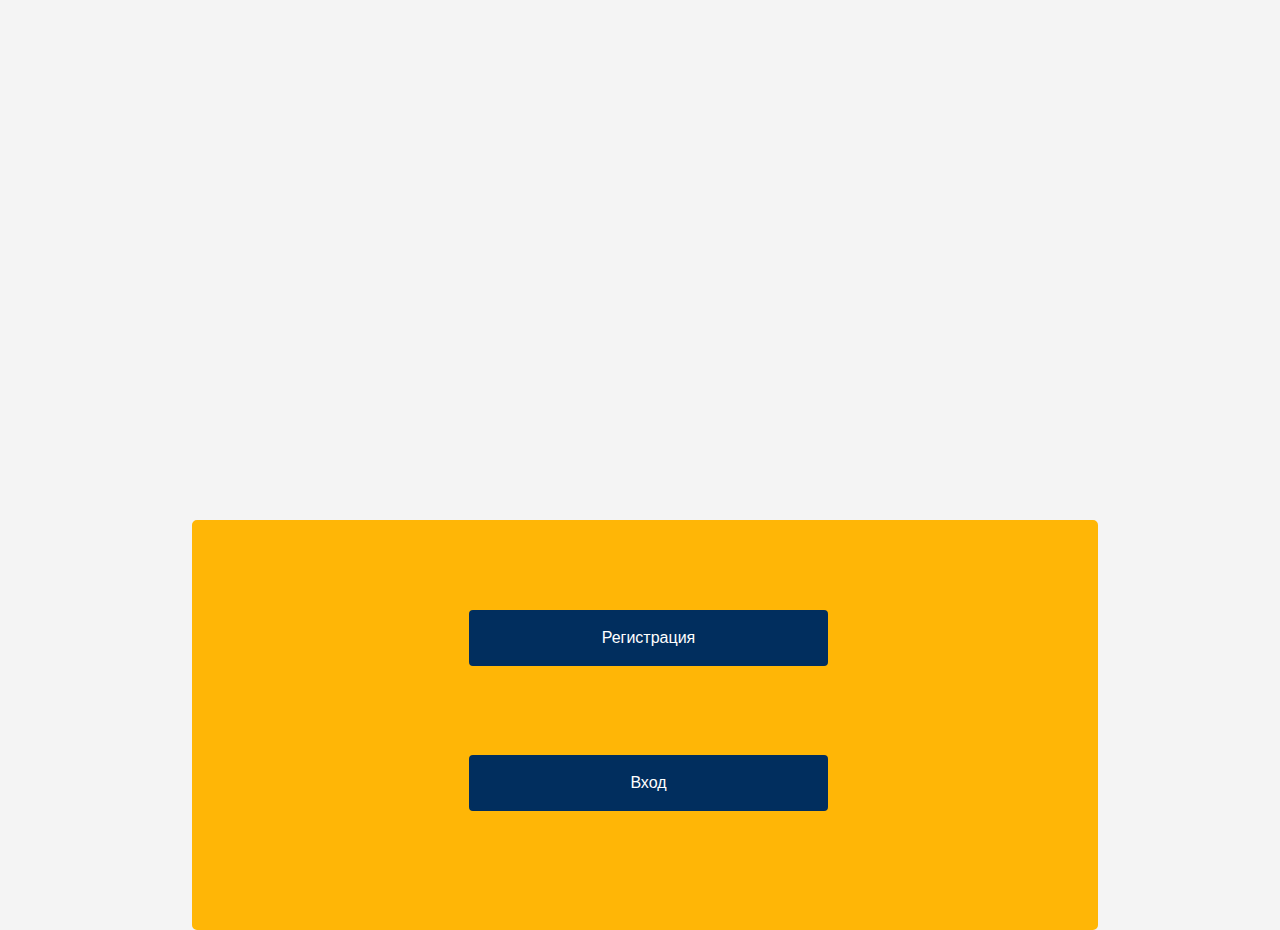
<file: 17621659/src/main/webapp/index.html>
<!DOCTYPE html>
<html>
<head>
<meta charset="UTF-8">
 <link rel="stylesheet" href="style/main.css">
	<link rel="stylesheet" href="style/style.css">
	<link rel="stylesheet" href="style/design.css">
<title>Welcome</title>
</head>
<body style="background-color:#f4f4f4;">

<div class="ContainerLogin" >
		<div style="padding-bottom:75px"></div>
		<center><font  style="font-size:15px;" color=#012e5e>
		<form action="Registration.html">
		<button class="button" type="submit ">Регистрация</button>
		</form>
		
		<div style="padding-bottom:75px"></div>
		<center><font  style="font-size:15px;" color=#012e5e>
		<form action="Login.html">
		<button class="button" type="submit ">Вход</button>
		</form>		
</div>
</body>
</html>
</file>
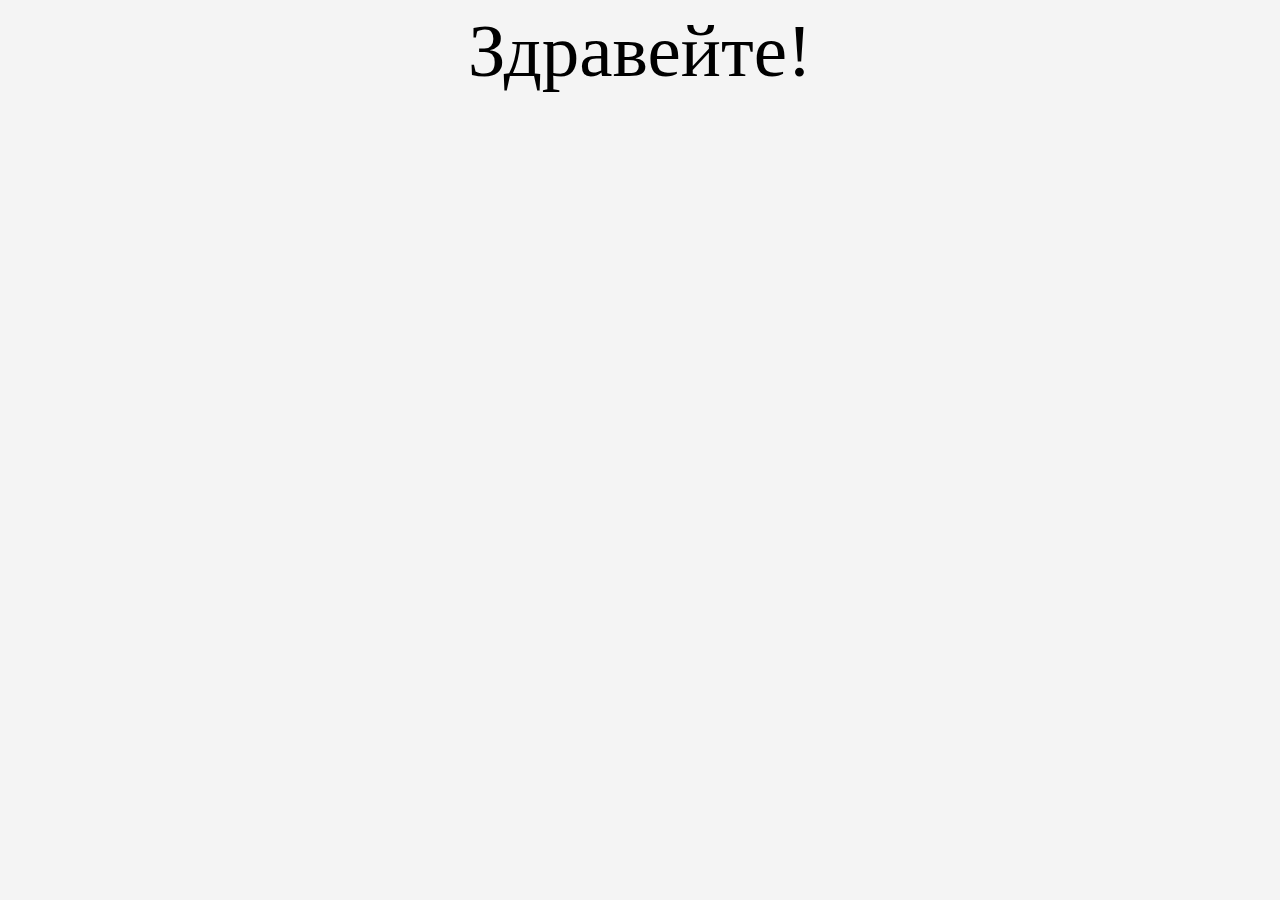
<file: 17621659/src/main/webapp/Hello.html>
<!DOCTYPE html>
<html lang="en">
<title>Welcome</title>
<head>
  <meta charset="utf-8">
</head>
<body style="background-color:#f4f4f4;">
<font  style="font-size:75px;"><center>Здравейте!</font></center>
</body>
</html>
</file>
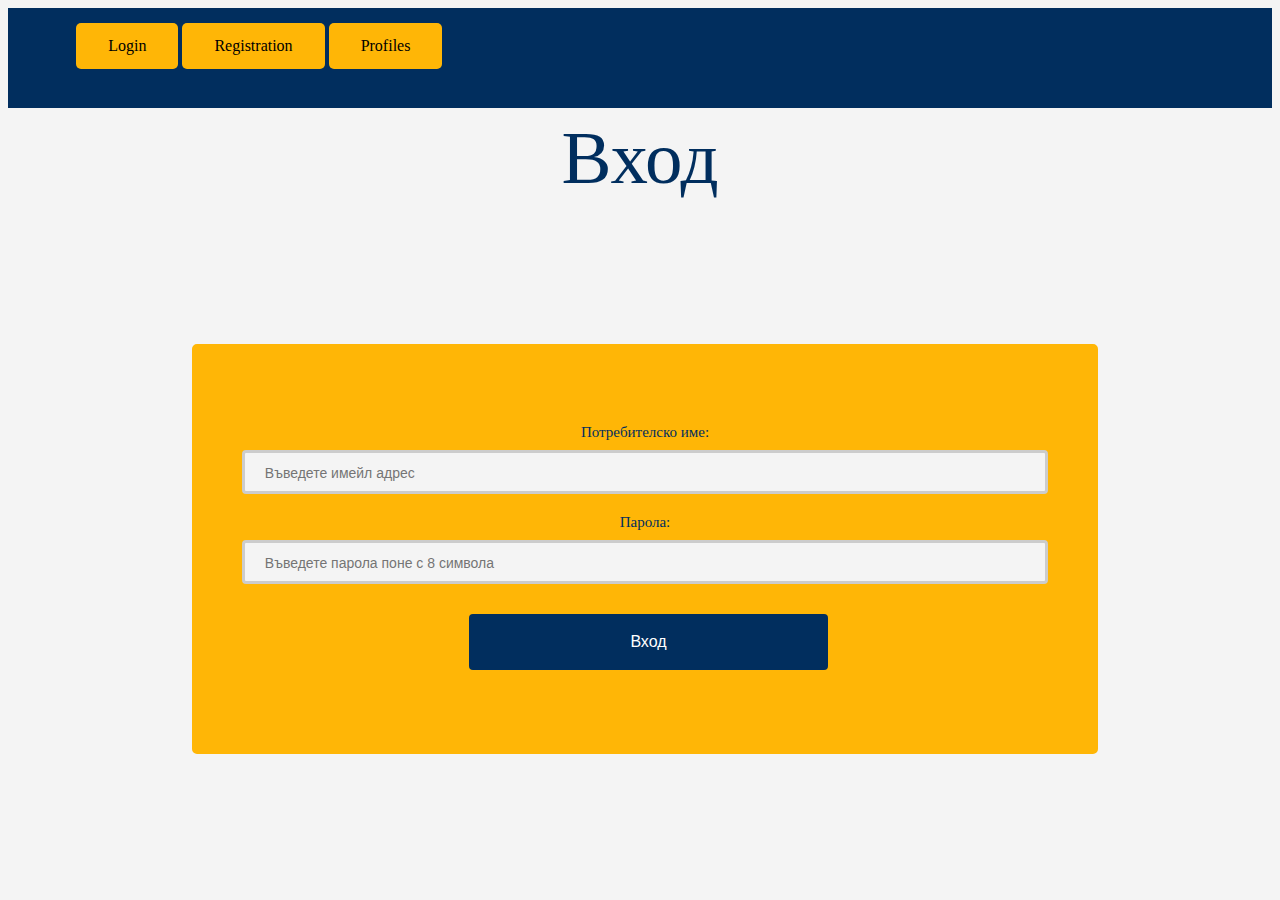
<file: 17621659/src/main/webapp/Login.html>
<!DOCTYPE html>
<html lang="bg">
<head>
  <title>Login</title>
  <meta charset="utf-8">
  <link rel="stylesheet" href="style/design.css" type="text/css" >
   <link rel="stylesheet" href="style/style.css" type="text/css" >
    <link rel="stylesheet" href="style/main.css" type="text/css" >
</head>

<body style="background-color:#f4f4f4;" LINK="#FFFFFF" VLINK= "#FFFFFF" ALINK="#FFFFFF">
<div class="header">
		<div class="headerLinkProfiles">
			<a href="Login.html" class="buttonHeader">Login</a>
			<a href="Registration.html" class="buttonHeader">Registration</a>		
			<a href="Login.jsp" class="buttonHeader" name="button">Profiles</a>		
	</div>
</div>
<div class="ContainerMain">
<div align="center">
<div style="padding-bottom:70px"></div>	
<font  style="font-size:75px"; color="#012e5e";>Вход</font>
	<div class="ContainerLogin" >
		<form action="Login" method="post">
			 <div style="padding-bottom:75px;"></div>
			 
			 <center><font  style="font-size:15px;" color=#012e5e>Потребителско име:</font></center>
			 <input type="text" id="name" name="name" placeholder="Въведете имейл адрес">
			 
			 <center><font  style="font-size:15px;" color=#012e5e>Парола:</font></center>
			 <input type="password" id="password" name="password" placeholder="Въведете парола поне с 8 символа" >
			 
	   		 <button class="button">Вход</button>
		</form>
	</div>
</div>
</div>
</body>
</html>
</file>
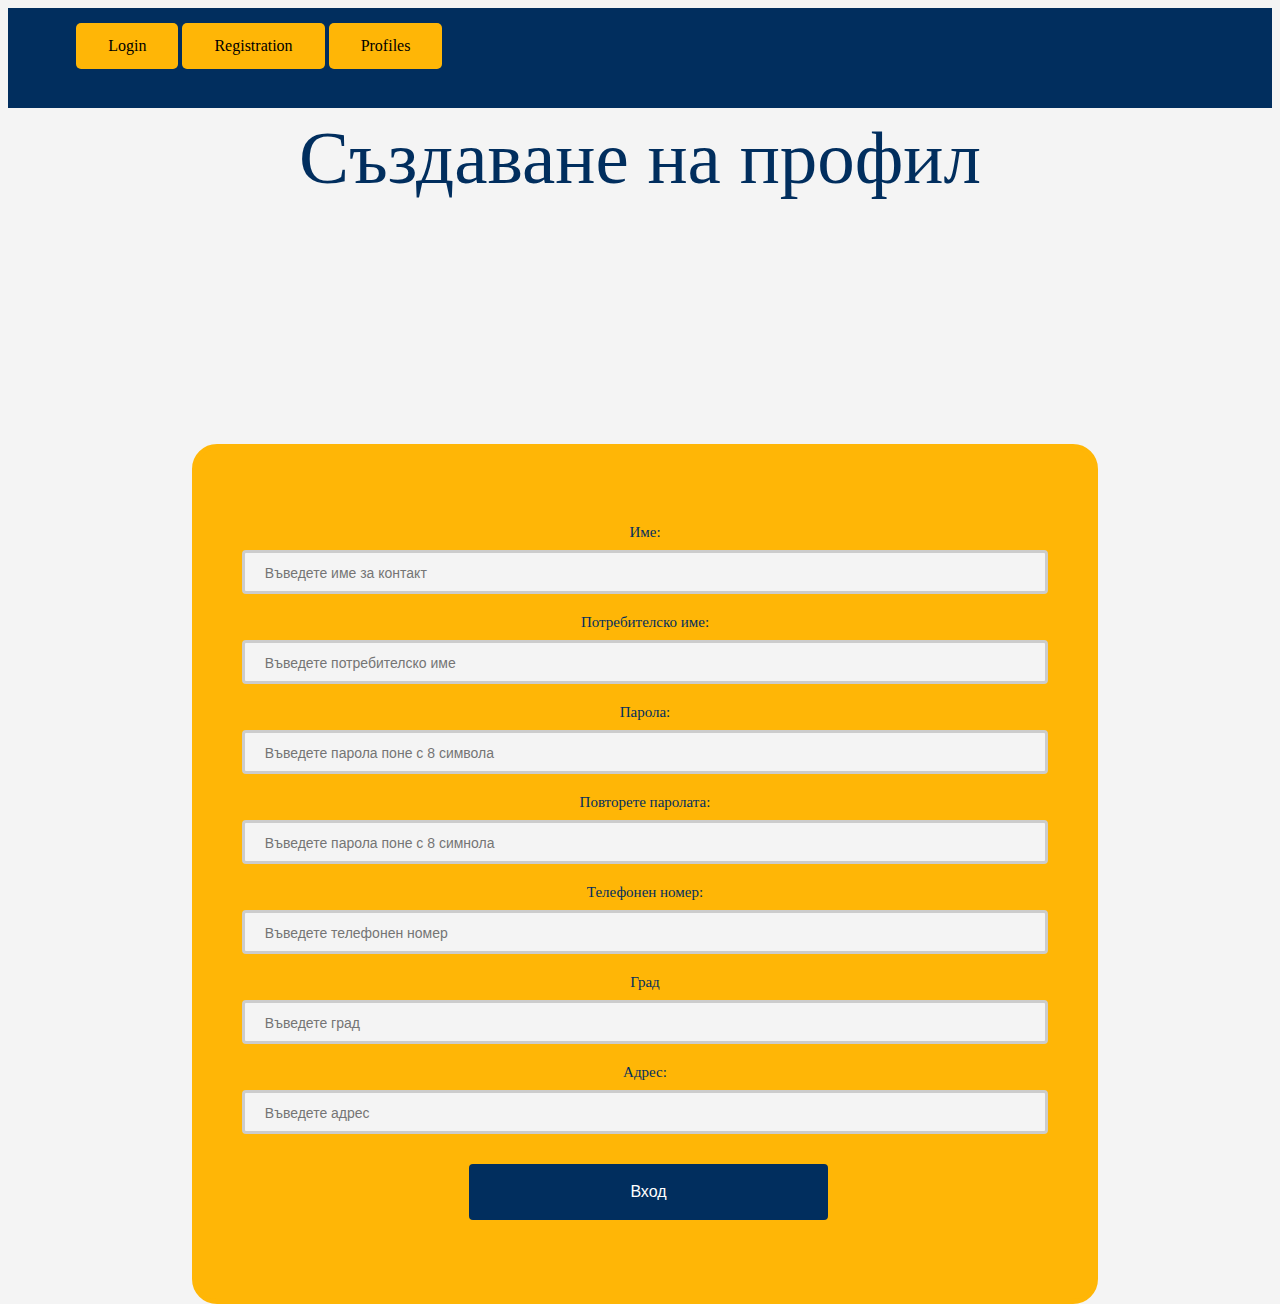
<file: 17621659/src/main/webapp/Registration.html>
<!DOCTYPE html>
<html lang="en">
<head>
  <title>Registration</title>
  <meta charset="utf-8">
  <link rel="stylesheet" href="style/design.css" type="text/css" >
   <link rel="stylesheet" href="style/style.css" type="text/css" >
    <link rel="stylesheet" href="style/main.css" type="text/css" >
</head>

<body style="background-color:#f4f4f4;" LINK="#FFFFFF" VLINK= "#FFFFFF" ALINK="#FFFFFF">
<div class="header">
   	<div class="headerLinkProfiles">
			<a href="Login.html" class="buttonHeader">Login</a>
			<a href="Registration.html" class="buttonHeader">Registration</a>	
			<a href="Login.jsp" class="buttonHeader" name="button">Profiles</a>			
   </div>
</div>
<div class="ContainerMain">
	<div align="center">	
	<div style="padding-bottom:70px"></div>	
		<font  style="font-size:75px;"  color=#012e5e>Създаване на профил</font>
		<div class="ContainerRegister" >
			<form method="post" action="Registration">
			  <div style="padding-bottom:75px"></div>
			  <center><font  style="font-size:15px;" color=#012e5e>Име:</font></center>			  
			  <input type="text" id="name" name="name" placeholder="Въведете име за контакт" >
			  
			  <center><font  style="font-size:15px;" color=#012e5e>Потребителско име:</font></center>			  
			  <input type="text" id="email" name="username" placeholder="Въведете потребителско име" >
			 
			  <center><font  style="font-size:15px;" color=#012e5e>Парола:</font></center>
			  <input type="password" id="password1" name="password1" placeholder="Въведете парола поне с 8 символа">			  
			  
			  <center><font  style="font-size:15px;" color=#012e5e>Повторете паролата:</font></center>
			  <input type="password" id="password2" name="password2" placeholder="Въведете парола поне с 8 симнола">
	   		  
	   		  <center><font  style="font-size:15px;" color=#012e5e>Телефонен номер:</font></center>
              <input type="text" id="phone" name="phone" placeholder="Въведете телефонен номер" >
              
              <center><font  style="font-size:15px;" color=#012e5e>Град</font></center>
              <input type="text" id="city" name="city" placeholder="Въведете град" >
              
              <center><font  style="font-size:15px;" color=#012e5e>Адрес:</font></center>
              <input type="text" id="address" name="address" placeholder="Въведете адрес">
              
	   		  <button class="button">Вход</button>
			</form>
		</div>
	</div>
</div>
</body>
</html>
</file>
<file: 17621659/src/main/webapp/style/main.css>
.containerMain {
  width: 100%;
  height: 1600px;
  background-color: #ccc;
}

.header {
  width: 100%;
  height: 100px;
  background-color: #012e5e;
  z-index: -1;
}

.containerInfo {
  position: relative;
  width: 70%;
  height: 300px;
  
  margin-top: 20px;
  margin-left: 15%;
}

.containerInfoText {
  position: absolute;
  width: 50%;
  height: 300px;
  margin-left: 35%;
  margin-top: -300px;
}

h1 {
  font-size:200%;
  color: #012e5e;
}

h2 {
  font-size:90%;
  color: #012e5e;
}

h3 {
  font-size:130%;
  color: #012e5e;
}

h4 {
  font-size:130%;
  color: #ffb606;
}

body {
    line-height: 1;
}

.containerSkills{
  position: absolute;
  width: 80%;
  height: 700px;
  margin-left: 10%;
  background-color: white;
  border-radius: 20px;
}

.containerSkillsProfile{
  position: absolute;
  width: 80%;
  height: 500px;
  margin-left: 10%;
  background-color: white;
  border-radius: 20px;
}

.containerSkillsLeft{
  position: absolute;
  width: 35%;
  height: 400px;
  background-color: white;
  border-radius: 20px;
  padding-left: 50px;
}

.containerSkillsRight{
  position: absolute;
  width: 40%;
  height: 400px;
  margin-left: 60%;
  background-color: white;
  border-radius: 20px;
}


.lineJava {
    background: #ffb606;
    position:relative;
    height:4px;
}
.lineJava:before {
    content:'';
    background: #012e5e;
    width:70%;
    height:4px;
    position:absolute;    
}

.lineHtml {
    background: #ffb606;
    position:relative;
    height:4px;
}
.lineHtml:before {
    content:'';
    background: #012e5e;
    width:50%;
    height:4px;
    position:absolute;    
}

.lineCSS {
    background: #ffb606;
    position:relative;
    height:4px;
}
.lineCSS:before {
    content:'';
    background: #012e5e;
    width:20%;
    height:4px;
    position:absolute;    
}

.lineJavaScript {
    background: #ffb606;
    position:relative;
    height:4px;
}
.lineJavaScript:before {
    content:'';
    background: #012e5e;
    width:35%;
    height:4px;
    position:absolute;    
}

.containerContacts{
  position: absolute;
  width: 80%;
  height: 200px;
  margin-left: 10%;
  background-color: white;
  border-radius: 20px;
}

.containerContactsLeft{
  position: absolute;
  width: 35%;
  height: 200px;
  background-color: white;
  border-radius: 20px;
  padding-left: 50px;
}

.containerContactsRight{
  position: absolute;
  width: 40%;
  height: 200px;
  margin-left: 60%;
  background-color: white;
  border-radius: 20px;
}

.headerBot {
  width: 100%;
  height: 150px;
  background-color: #012e5e;
  margin-top: 150px;
}


.containerContacts2{
  position: absolute;
  width: 80%;
  height: 400px;
  margin-left: 10%;
  background-color: white;
  border-radius: 20px;
}

.headerBotLogin {
  width: 100%;
  height: 150px;
  background-color: #012e5e;
  margin-top: 850px;
}

.headerLink {
  padding-top: 20px;
  width: 370px;
  height: 50px;
  background-color: #012e5e;
  margin-left: 15%;
  border: 5px solid #012e5e;
}



.headerBotRegistration {
  width: 100%;
  height: 150px;
  background-color: #012e5e;
  margin-top: 1500px;
}

.buttonHeaderLogin{
	padding-left: 20px;
	padding-top: 10px;
	width: 65px;
	height: 30px;
	background-color: #ffb606;
	z-index: 1;
	border-radius: 5px;
}

.buttonHeaderRegistration{
	padding-left: 20px;
	padding-top: 10px;
	width: 105px;
	height: 30px;
	background-color: #ffb606;
	z-index: 1;
	border-radius: 5px;
	margin-left: 105px;
	margin-top: -40px;

}

.buttonHeaderpProfiles{
	padding-left: 20px;
	padding-top: 10px;
	width: 75px;
	height: 30px;
	background-color: #ffb606;
	z-index: 1;
	border-radius: 5px;
	margin-left: 250px;
	margin-top: -40px;
}
</file>
<file: 17621659/src/main/webapp/style/style.css>
.ContainerMain { 
  position: absolute;
  width: 100%;
  left: 0;
  top: 0;
  margin-top: 50px;
}

.ContainerLogin { 
  position: absolute;
  border-style: solid;
  border-width: 5px;
  border-radius: 5px;
  left: 15%;
  top: 30%;
  width: 70%;
  height: 400px;
  border-color: #ffb606;
  margin-top: 250px;
  background-color: #ffb606;
}

.ContainerRegister { 
  position: absolute;
  border-style: solid;
  border-width: 5px;
  border-radius: 25px;
  left: 15%;
  top: 30%;
  width: 70%;
  height: 850px;
  border-color: #ffb606;
  margin-top: 350px;
  background-color: #ffb606;
}


#TitleFont {
font-family: Georgia, serif;
font-size: 14px;
letter-spacing: 2px;
word-spacing: 2px;
color: #555;
font-weight: normal;
text-decoration: none;
font-style: normal;
font-variant: normal;
text-transform: none;
margin-left: 20%;
}



/* за формуляра*/
  input[type=text] {
    width: 90%;
    padding: 12px 20px;
    margin: 10px 100px;
    box-sizing: border-box;
    border: 3px solid #ccc;
    border-radius: 4px;
    font-size: 14px;
    outline: none;
    padding-bottom: 10px;
    margin-bottom:20px;
    margin-left: 5%;
    background-color: #f4f4f4;

}

input[type=text]:focus {
    border: 3px solid #555;
}

  input[type=password] {
    width: 90%;
    padding: 12px 20px;
    margin: 10px 100px;
    box-sizing: border-box;
    border: 3px solid #ccc;
    border-radius: 4px;
    font-size: 14px;
    outline: none;
    padding-bottom: 10px;
    margin-bottom:20px;
    margin-left: 5%;
    background-color: #f4f4f4;

}

input[type=password]:focus {
    border: 3px solid #555;
}



.button {
  background-color: #012e5e;
  border: 3px solid #012e5e;
  border-radius: 4px;
  padding: 16px;
  text-align: center;
  text-decoration: none;
  display: inline-block;
  font-size: 16px;
  margin: 4px 2px;
  -webkit-transition-duration: 0.4s; /* Safari */
  transition-duration: 0.4s;
  cursor: pointer;
  margin-top:10px;
  width: 40%;
  margin-left: 1%;
  color: #FFFFFF;
}

.button:hover {
  background-color: #555;
  color: white;
  border-color: #555;
}



a {
	font-size: 18px
	}


textarea {
    width: 90%;
    height: 150px;
    padding: 12px 20px;
    margin: 10px 31px;
    box-sizing: border-box;
    border: 3px solid #ccc;
    border-radius: 4px;
    font-size: 16px;
    outline: none;
    background-color: #f4f4f4;
   
}

textarea[type=text]:focus {
    border: 3px solid #555;
}

.slidecontainer {
  width: 90%;
  padding-left: 5%;
}

.slider {
  -webkit-appearance: none;
  width: 100%;
  height: 15px;
  border-radius: 5px;
  background: #d3d3d3;
  outline: none;
  opacity: 0.7;
  -webkit-transition: .2s;
  transition: opacity .2s;
}

.slider:hover {
  opacity: 1;
}

.slider::-webkit-slider-thumb {
  -webkit-appearance: none;
  appearance: none;
  width: 25px;
  height: 25px;
  border-radius: 50%;
  background: #012e5e;
  cursor: pointer;
}

.slider::-moz-range-thumb {
  width: 25px;
  height: 25px;
  border-radius: 50%;
  background: #012e5e;
  cursor: pointer;
}

.ContainerMain { 
  position: absolute;
  width: 100%;
  left: 0;
  top: 0;
  margin-top: 50px;
}

.ContainerLogin { 
  position: absolute;
  border-style: solid;
  border-width: 5px;
  border-radius: 5px;
  left: 15%;
  top: 30%;
  width: 70%;
  height: 400px;
  border-color: #ffb606;
  margin-top: 250px;
  background-color: #ffb606;
}

.ContainerRegister { 
  position: absolute;
  border-style: solid;
  border-width: 5px;
  border-radius: 25px;
  left: 15%;
  top: 30%;
  width: 70%;
  height: 850px;
  border-color: #ffb606;
  margin-top: 350px;
  background-color: #ffb606;
}


#TitleFont {
font-family: Georgia, serif;
font-size: 14px;
letter-spacing: 2px;
word-spacing: 2px;
color: #555;
font-weight: normal;
text-decoration: none;
font-style: normal;
font-variant: normal;
text-transform: none;
margin-left: 20%;
}



/* за формуляра*/
  input[type=text] {
    width: 90%;
    padding: 12px 20px;
    margin: 10px 100px;
    box-sizing: border-box;
    border: 3px solid #ccc;
    border-radius: 4px;
    font-size: 14px;
    outline: none;
    padding-bottom: 10px;
    margin-bottom:20px;
    margin-left: 5%;
    background-color: #f4f4f4;

}

input[type=text]:focus {
    border: 3px solid #555;
}

  input[type=password] {
    width: 90%;
    padding: 12px 20px;
    margin: 10px 100px;
    box-sizing: border-box;
    border: 3px solid #ccc;
    border-radius: 4px;
    font-size: 14px;
    outline: none;
    padding-bottom: 10px;
    margin-bottom:20px;
    margin-left: 5%;
    background-color: #f4f4f4;

}

input[type=password]:focus {
    border: 3px solid #555;
}



.button {
  background-color: #012e5e;
  border: 3px solid #012e5e;
  border-radius: 4px;
  padding: 16px;
  text-align: center;
  text-decoration: none;
  display: inline-block;
  font-size: 16px;
  margin: 4px 2px;
  -webkit-transition-duration: 0.4s; /* Safari */
  transition-duration: 0.4s;
  cursor: pointer;
  margin-top:10px;
  width: 40%;
  margin-left: 1%;
  color: #FFFFFF;
}

.button:hover {
  background-color: #555;
  color: white;
  border-color: #555;
}



a {
	font-size: 18px
	}


textarea {
    width: 90%;
    height: 150px;
    padding: 12px 20px;
    margin: 10px 31px;
    box-sizing: border-box;
    border: 3px solid #ccc;
    border-radius: 4px;
    font-size: 16px;
    outline: none;
    background-color: #f4f4f4;
   
}

textarea[type=text]:focus {
    border: 3px solid #555;
}

.slidecontainer {
  width: 90%;
  padding-left: 5%;
}

.slider {
  -webkit-appearance: none;
  width: 100%;
  height: 15px;
  border-radius: 5px;
  background: #d3d3d3;
  outline: none;
  opacity: 0.7;
  -webkit-transition: .2s;
  transition: opacity .2s;
}

.slider:hover {
  opacity: 1;
}

.slider::-webkit-slider-thumb {
  -webkit-appearance: none;
  appearance: none;
  width: 25px;
  height: 25px;
  border-radius: 50%;
  background: #012e5e;
  cursor: pointer;
}

.slider::-moz-range-thumb {
  width: 25px;
  height: 25px;
  border-radius: 50%;
  background: #012e5e;
  cursor: pointer;
}
</file>
<file: 17621659/src/main/webapp/style/design.css>
.header {
  width: 100%;
  height: 100px;
  background-color: #012e5e;
  z-index: -1;
}

.headerLinkProfiles {
  padding-top: 10px;
  width: 370px;
  height: 50px;
  background-color: #012e5e;
  margin-left: 5%;
  border: 5px solid #012e5e;
}

.buttonHeader {
  background-color: #ffb606;
  border: none;
  color: black;
  padding: 15px 32px;
  text-align: center;
  text-decoration: none;
  display: inline-block;
  font-size: 16px;
  border-radius: 5px;
}

}
table, th, td {
  border: 1px solid red;
  border-collapse: collapse;
}
th, td {
  padding: 15px;
  text-align: left;
}
table#t01 tr:nth-child(even) {
  background-color: #eee;
}
table#t01 tr:nth-child(odd) {
 background-color: #fff;
}
table#t01 th {
  background-color:  #ffb606;
  color: #012e5e;
}
</file>
